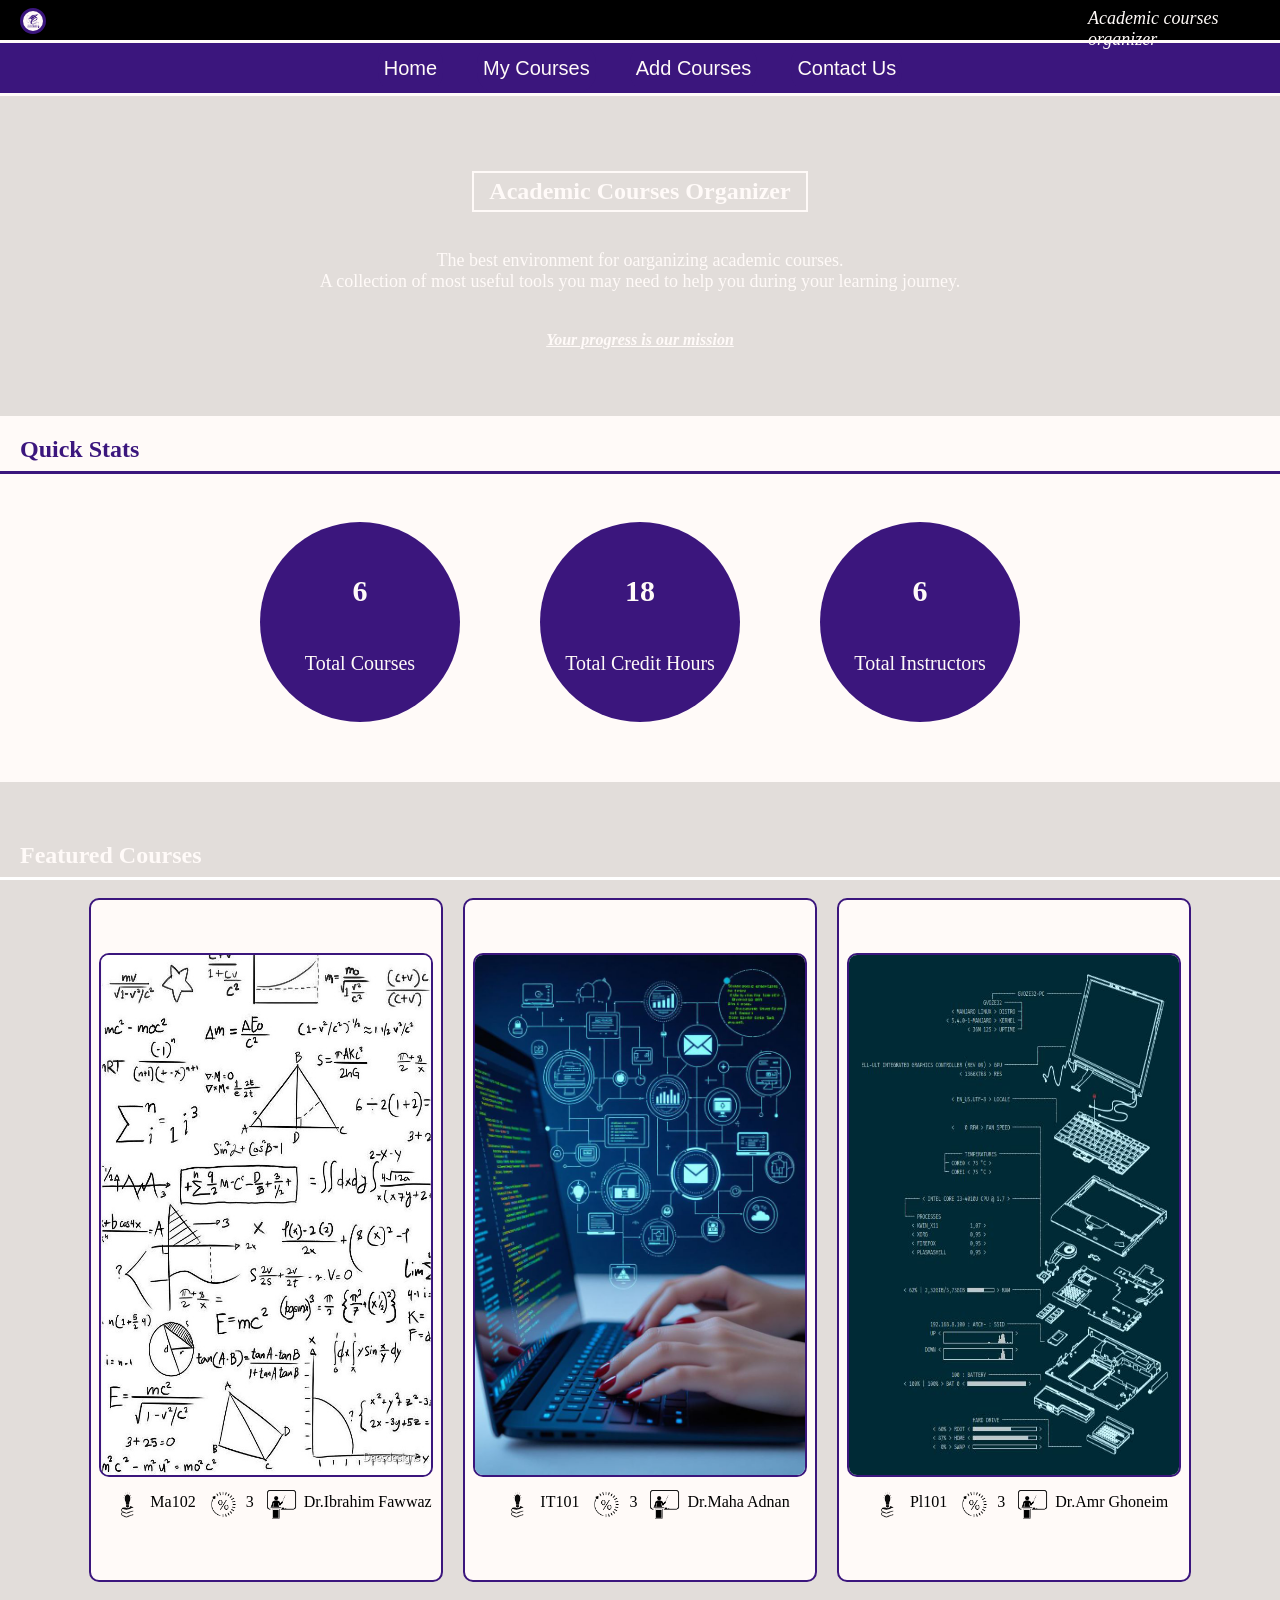
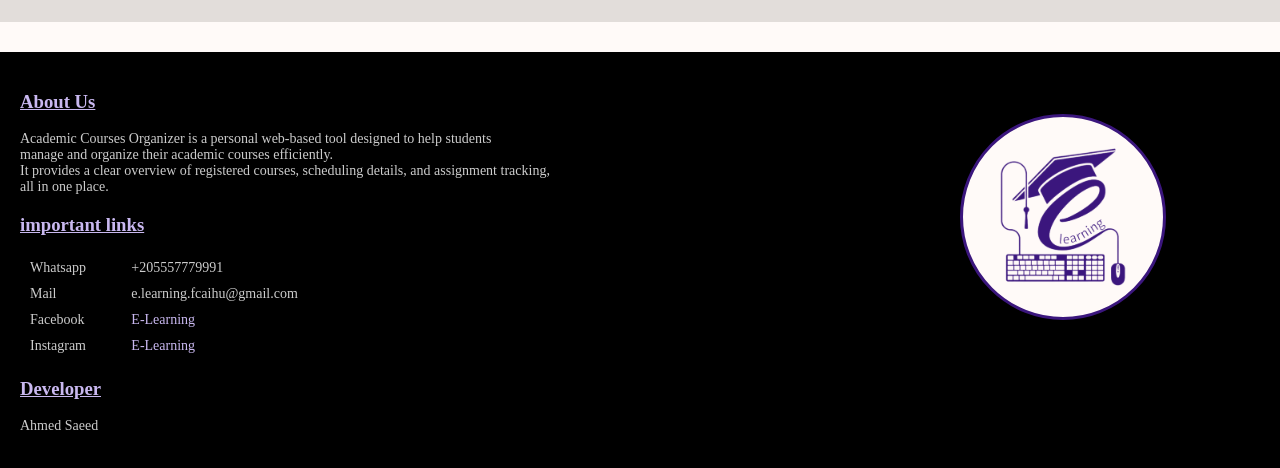
<file: index.html>
<!DOCTYPE html>
<html lang="en">
<head>
    <meta charset="UTF-8">
    <meta name="viewport" content="width=device-width, initial-scale=1.0">
    <title>Personal Courses Organizer</title>
    <link rel="stylesheet" href="styles.css">
</head>
<body>
    <header>
        <img src="media/E-Learning.png" height="20px" width="20px" alt="E-learning logo">
        <p>Academic courses organizer</p>
    </header>

    <nav>
        <a href="index.html" target="_self"><button>Home</button></a>
        <a href="my_courses.html" target="_self"><button>My Courses</button></a>
        <a href="add_courses.html" target="_self"><button>Add Courses</button></a>
        <a href="contact_us.html" target="_self"><button>Contact Us</button></a>
    </nav>

    <main class="home">
        <!-- Intro -->
        <section class="intro">
            <h1>Academic Courses Organizer</h1>
            <p>
                The best environment for oarganizing academic courses.<br/>
                A collection of most useful tools you may need to help you during your learning journey.
            </p>
            <h4>Your progress is our mission</h4>
        </section>

        <!--Quick stats-->
        <section class="stats">
            <!--sub_sections-->
            <h1>Quick Stats</h1>
            <hr/>
            <section class="container">
                <section>
                    <h2>6</h2>
                    <p>Total Courses</p>
                </section>

                <section>
                    <h2>18</h2>
                    <p>Total Credit Hours</p>
                </section>

                <section>
                    <h2>6</h2>
                    <p>Total Instructors</p>
                </section>
            </section>
            
        </section>

        <!--Featured Courses-->
        <section class="courses">
            <h1>Featured Courses</h1>
            <hr/>
            <section class="courses-container">
                <a href="my_courses.html">
                    <section class="subject">
                        <img class="hero" src="media/Math.jpg">
                        <section>
                            <img src="media/course.png">
                            <p>Ma102</p>
                            <img src="media/credits.png">
                            <p>3</p>
                            <img src="media/instructor.png">
                            <p>Dr.Ibrahim Fawwaz</p>
                        </section>
                    </section>
                </a>
                
                <a href="my_courses.html">
                    <section class="subject">
                        <img class="hero" src="media/IT.jpg">
                        <section>
                            <img src="media/course.png">
                            <p>IT101</p>
                            <img src="media/credits.png">
                            <p>3</p>
                            <img src="media/instructor.png">
                            <p>Dr.Maha Adnan</p>
                        </section>
                    </section>
                </a>

                <a href="my_courses.html">
                    <section class="subject">
                        <img class="hero" src="media/PL.jpg">
                        <section>
                            <img src="media/course.png">
                            <p>Pl101</p>
                            <img src="media/credits.png">
                            <p>3</p>
                            <img src="media/instructor.png">
                            <p>Dr.Amr Ghoneim</p>
                        </section>
                    </section>
                </a>
            </section>
            
        </section>
    </main>

    <footer>
        <h3>About Us</h3>
        <p>Academic Courses Organizer is a personal web-based tool designed to help students<br/>
            manage and organize their academic courses efficiently.<br/>
            It provides a clear overview of registered courses, scheduling details, and assignment tracking,<br/>
            all in one place.
        </p>
        <h3>important links</h3>
        <table>
            <tr>
                <td>Whatsapp</td>
                <td>+205557779991</td>
            </tr>
            <tr>
                <td>Mail</td>
                <td>e.learning.fcaihu@gmail.com</td>
            </tr>
            <tr>
                <td>Facebook</td>
                <td><a href="https://www.facebook.com/share/1CmjM7AUiU/">E-Learning</a></td>
            </tr>
            <tr>
                <td>Instagram</td>
                <td><a href="https://www.instagram.com/e.learning.fcaihu/">E-Learning</a></td>
            </tr>
        </table>
        <h3>Developer</h3>
        <p>Ahmed Saeed</p>
        <img src="media/E-Learning.png" width="500px" height="500px" alt="E-Learning logo">
    </footer>
</body>
</html>
</file>
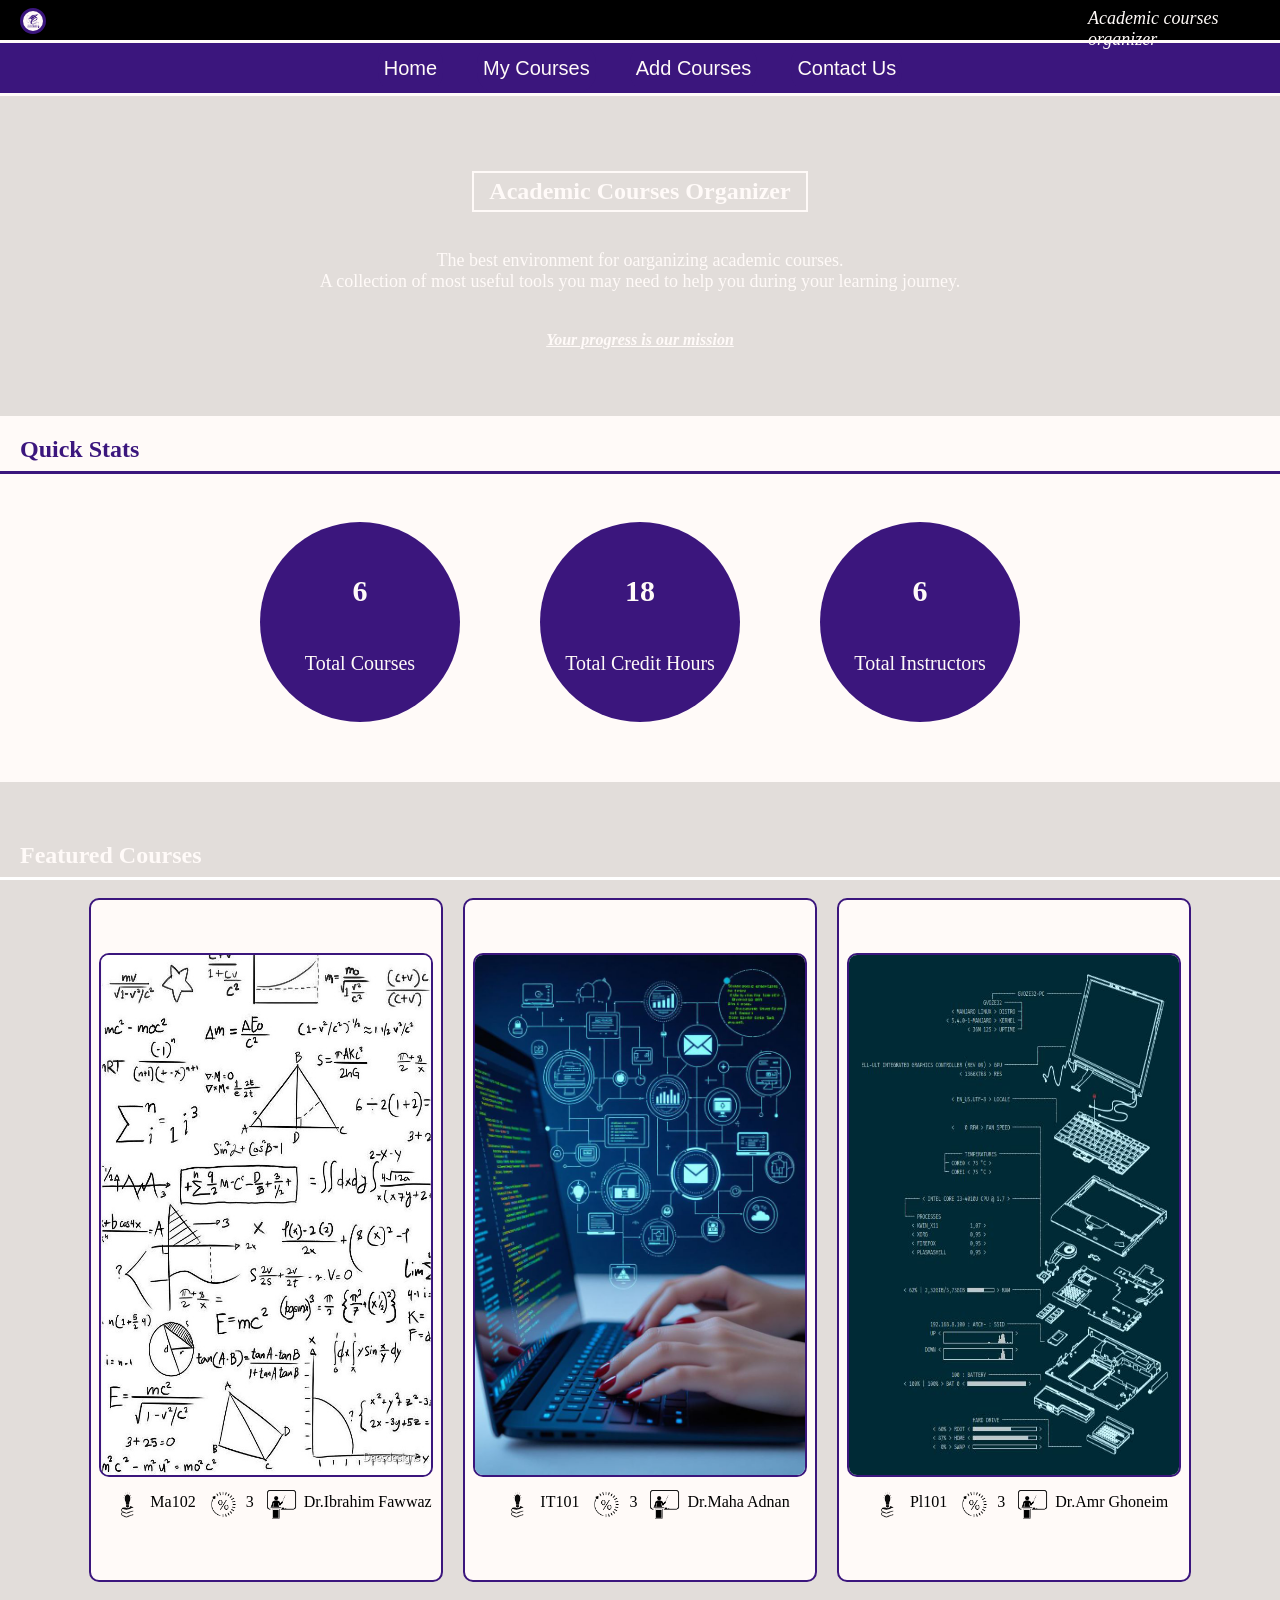
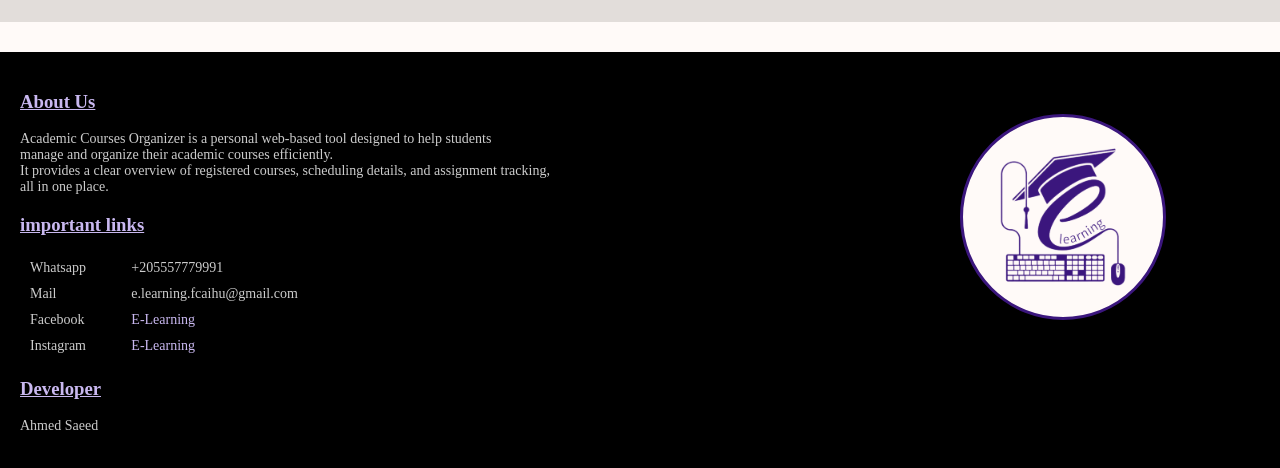
<file: home.html>
<!DOCTYPE html>
<html lang="en">
<head>
    <meta charset="UTF-8">
    <meta name="viewport" content="width=device-width, initial-scale=1.0">
    <title>Personal Courses Organizer</title>
    <link rel="stylesheet" href="styles.css">
</head>
<body>
    <header>
        <img src="media/E-Learning.png" height="20px" width="20px" alt="E-learning logo">
        <p>Academic courses organizer</p>
    </header>

    <nav>
        <a href="home.html" target="_self"><button>Home</button></a>
        <a href="my_courses.html" target="_self"><button>My Courses</button></a>
        <a href="add_courses.html" target="_self"><button>Add Courses</button></a>
        <a href="contact_us.html" target="_self"><button>Contact Us</button></a>
    </nav>

    <main class="home">
        <!-- Intro -->
        <section class="intro">
            <h1>Academic Courses Organizer</h1>
            <p>
                The best environment for oarganizing academic courses.<br/>
                A collection of most useful tools you may need to help you during your learning journey.
            </p>
            <h4>Your progress is our mission</h4>
        </section>

        <!--Quick stats-->
        <section class="stats">
            <!--sub_sections-->
            <h1>Quick Stats</h1>
            <hr/>
            <section class="container">
                <section>
                    <h2>6</h2>
                    <p>Total Courses</p>
                </section>

                <section>
                    <h2>18</h2>
                    <p>Total Credit Hours</p>
                </section>

                <section>
                    <h2>6</h2>
                    <p>Total Instructors</p>
                </section>
            </section>
            
        </section>

        <!--Featured Courses-->
        <section class="courses">
            <h1>Featured Courses</h1>
            <hr/>
            <section class="courses-container">
                <a href="my_courses.html">
                    <section class="subject">
                        <img class="hero" src="media/Math.jpg">
                        <section>
                            <img src="media/course.png">
                            <p>Ma102</p>
                            <img src="media/credits.png">
                            <p>3</p>
                            <img src="media/instructor.png">
                            <p>Dr.Ibrahim Fawwaz</p>
                        </section>
                    </section>
                </a>
                
                <a href="my_courses.html">
                    <section class="subject">
                        <img class="hero" src="media/IT.jpg">
                        <section>
                            <img src="media/course.png">
                            <p>IT101</p>
                            <img src="media/credits.png">
                            <p>3</p>
                            <img src="media/instructor.png">
                            <p>Dr.Maha Adnan</p>
                        </section>
                    </section>
                </a>

                <a href="my_courses.html">
                    <section class="subject">
                        <img class="hero" src="media/PL.jpg">
                        <section>
                            <img src="media/course.png">
                            <p>Pl101</p>
                            <img src="media/credits.png">
                            <p>3</p>
                            <img src="media/instructor.png">
                            <p>Dr.Amr Ghoneim</p>
                        </section>
                    </section>
                </a>
            </section>
            
        </section>
    </main>

    <footer>
        <h3>About Us</h3>
        <p>Academic Courses Organizer is a personal web-based tool designed to help students<br/>
            manage and organize their academic courses efficiently.<br/>
            It provides a clear overview of registered courses, scheduling details, and assignment tracking,<br/>
            all in one place.
        </p>
        <h3>important links</h3>
        <table>
            <tr>
                <td>Whatsapp</td>
                <td>+205557779991</td>
            </tr>
            <tr>
                <td>Mail</td>
                <td>e.learning.fcaihu@gmail.com</td>
            </tr>
            <tr>
                <td>Facebook</td>
                <td><a href="https://www.facebook.com/share/1CmjM7AUiU/">E-Learning</a></td>
            </tr>
            <tr>
                <td>Instagram</td>
                <td><a href="https://www.instagram.com/e.learning.fcaihu/">E-Learning</a></td>
            </tr>
        </table>
        <h3>Developer</h3>
        <p>Ahmed Saeed</p>
        <img src="media/E-Learning.png" width="500px" height="500px" alt="E-Learning logo">
    </footer>
</body>
</html>
</file>
<file: styles.css>
body {
    margin: 0%;
    padding-left: 0%;
    padding-right: 0%;
    background-color: #FFFAF8;
}

header {
    position: relative;
    height: 40px;
    background-color: #000000;
    padding-left: 20px;
    margin-bottom: 3px;
}
header p {
    position: absolute;
    top: 20%;
    left: 85%;
    margin: 0%;
    font-size: 18px;
    font-style: italic;
    color: #FFFAF8; 
}
header img {
    position: absolute;
    top: 20%;
    background-color: #FFFAF8;
    border-style: solid;
    border-color: #3B167D;
    border-radius: 50%;
}


nav {
    text-align: center;
    height: 50px;
    background-color: #3B167D;
    margin-bottom: 3px;
}
nav button {
    height: 50px;
    margin-top: 0%;
    margin-bottom: 0%;
    margin-left: 15px;
    margin-right: 15px;
    border-style: none;
    border-radius: 20px;
    font-size: 20px;
    color: #FFFAF8;
    background-color: #3B167D;
    cursor: pointer;
    transition: background-color 0.3s ease;
}
nav button:hover {
    background-color: #1e0152;
}


/*HOME PAGE */

.home {
    padding-top: 30px;
    background-color: #E2DDDA;
    margin-bottom: 3px;
}

.intro {
    padding-top: 10px;
    height: 250px;
    background-image: linear-gradient(#3c167dbb), url(media/intro.jpg);
    background-size: cover;
    background-position: center;
    background-repeat: no-repeat;
    color: #FFFAF8;
    display: flex;
    justify-content: center;
    align-items: center;
    flex-direction: column;
}
.intro h1 {
    border: 2px solid #FFFAF8;
    padding: 5px 15px;
}
.intro p {
    text-align: center;
    font-size: 18px;
}
.intro h4 {
    font-style: italic;
    text-decoration: underline;
}

.stats {
    margin-top: 30px;
    padding: 20px 0px;
    background-color: #FFFAF8;
}
.stats h1 {
    margin: 0%;
    padding-left: 20px;
    color: #3B167D;
}
.stats hr {
    height: 3px;
    background-color: #3B167D;
    border: none;
}
.stats .container {
    display: flex;
    justify-content: center;
    align-items: center;
    flex-direction: row;
}
.stats .container section {
    width: 200px;
    height: 200px;
    margin: 40px;
    background-color: #3B167D;
    border-radius: 50%;
    color: #FFFAF8;
    display: flex;
    justify-content: center;
    align-items: center;
    flex-direction: column;
    font-size: 20px;
    transition: transform 0.3s ease, background-color 0.3s ease;
}
.stats .container section:hover {
    transform: scale(1.08);
    background-color: #1e0152;
}

.courses {
    margin-top: 30px;
    padding: 30px 0px;
    background-image: linear-gradient(#3c167dbb), url(media/intro.jpg);
    background-size: cover;
    background-position: center;
    background-repeat: no-repeat;
}
.courses h1 {
    margin: 0%;
    padding-left: 20px;
    color: #FFFAF8;
}
.courses hr {
    height: 3px;
    background-color: #ffffff;
    border: none;
}
.courses a {
    text-decoration: none;
}
.courses .courses-container {
    display: flex;
    justify-content: center;
    align-items: center;
    flex-direction: row;
}
.courses .courses-container .subject {
    width: 350px;
    height: 680px;
    margin: 10px;
    background-color: #FFFAF8;
    border: 2px solid #3B167D;
    border-radius: 10px;
    display: flex;
    justify-content: center;
    align-items: center;
    flex-direction: column;
    transition: transform 0.3s ease, background-color 0.3s ease, color 0.3s ease;
    overflow: hidden;
}
.courses .courses-container .subject img.hero {
    width: 330px;
    height: 520px;
    border: 2px solid #3B167D;
    border-radius: 10px;
    transition: transform 0.3s ease;
}
.courses .courses-container .subject section {
    display: flex;
    justify-content: center;
    align-items: center;
    flex-direction: row;
    color: #000000;
}
.courses .courses-container .subject section img {
    margin-top: 5px;
    margin-right: 5px;
    margin-left: 10px;
    width: 35px;
    height: 35px;
}
.courses .courses-container .subject:hover {
    background-color: #3c167dc5;
    color: #FFFAF8;
    transform: scale(1.03);
    border: 2px solid #FFFAF8;
}
.courses .courses-container .subject:hover section {
    color: #FFFAF8;
}
.courses .courses-container .subject:hover img.hero {
    transform: scale(1.03);
}


/*MY COURSES PAGE*/

.mycourses {
    background-color: #e5e5f488;
    position: relative;
    padding: 20px;
    overflow: hidden;
}
video {
    position: absolute;
    top: 0;
    left: 0;
    width: 100%;
    height: 100%;
    object-fit: cover;
    z-index: 0;
}
.mycourses::after {
    content: '';
    position: absolute;
    top: 0;
    left: 0;
    width: 100%;
    height: 100%;
    background-color: #eee5ff9c;
    z-index: 1;
}
.mycourses h1 {
    position: relative;
    z-index: 2;
    margin: 0%;
    padding-left: 10px;
    color: #3B167D;
}
.mycourses hr {
    position: relative;
    z-index: 2;
    height: 3px;
    background-color: #3B167D;
    border: none;
}
.mycourses section table {
    position: relative;
    z-index: 2;
    width: 80%;
    margin: 20px auto;
    border-collapse: collapse;
    background-color: #fffaf8bf;
    border-radius: 10px;
    overflow: hidden;
    box-shadow: 0px 4px 15px rgba(88, 1, 239, 0.205);
}
.mycourses section table th {
    background-color: #3B167D;
    color: #FFFAF8;
    font-size: 22px;
    padding: 15px;
    text-align: center;
    border: 2px solid #3B167D;
}
.mycourses section table td {
    border: 2px solid #3B167D;
    padding: 15px;
    vertical-align: top;
    text-align: left;
}
.mycourses section table tr:hover td {
    background-color: #c4c3ff;
    transition: background-color 0.3s ease;
}
.mycourses table img {
    width: 220px;
    height: 300px;
    border-radius: 8px;
    border: 2px solid #3B167D;
    display: block;
    margin: 0 auto 10px auto;
}
.mycourses table p {
    margin: 5px 0px;
    font-size: 20px;
    color: #1a1a1a;
}
.mycourses table td:first-child {
    text-align: center;
}

.mycourses table td:first-child p {
    display: inline-block;
    background-color: #3B167D;
    color: #FFFAF8;
    padding: 6px 15px;
    border-radius: 6px;
    font-weight: bold;
    margin-top: 5px;
    box-shadow: 0px 4px 15px rgba(88, 1, 239, 0.4);
}
.mycourses table a {
    color: #3B167D;
    font-weight: bold;
    text-decoration: none;
}
.mycourses table a:hover {
    text-decoration: underline;
}


/*ADD COURSE PAGE*/

.addcourse {
    position: relative;
    background-color: #E2DDDA;
    padding: 30px 20px;
    min-height: 600px;
    display: flex;
    justify-content: center;
    align-items: flex-start;
    overflow: hidden;
}
.addcourse::after {
    content: '';
    position: absolute;
    top: 0;
    left: 0;
    width: 100%;
    height: 100%;
    background-color: #eee5ff9c;
    z-index: 1;
}
.addcourse form {
    position: relative;
    z-index: 2;
    width: 60%;
}
.addcourse fieldset {
    border: 2px solid #3B167D;
    border-radius: 10px;
    padding: 30px;
    background-color: #fffaf8bf;
    box-shadow: 0px 4px 15px rgba(59, 22, 125, 0.2);
    display: flex;
    flex-direction: column;
    gap: 12px;
}
.addcourse fieldset legend {
    font-size: 22px;
    font-weight: bold;
    color: #3B167D;
    padding: 0px 10px;
}
.addcourse label {
    font-size: 16px;
    font-weight: bold;
    color: #3B167D;
    margin-top: 5px;
}
.addcourse input,
.addcourse textarea {
    width: 100%;
    padding: 10px;
    border: 2px solid #3B167D;
    border-radius: 8px;
    font-size: 15px;
    background-color: #FFFAF8;
    color: #1a1a1a;
    box-sizing: border-box;
    transition: border-color 0.3s ease, box-shadow 0.3s ease;
}
.addcourse input:focus,
.addcourse textarea:focus {
    outline: none;
    border-color: #1e0152;
    box-shadow: 0px 0px 6px rgba(59, 22, 125, 0.4);
}
.addcourse input[type="submit"] {
    background-color: #3B167D;
    color: #FFFAF8;
    font-size: 18px;
    font-weight: bold;
    padding: 12px;
    border: none;
    border-radius: 8px;
    cursor: pointer;
    margin-top: 10px;
    transition: background-color 0.3s ease, transform 0.2s ease;
    width: 100%;
}
.addcourse input[type="submit"]:hover {
    background-color: #1e0152;
    transform: scale(1.02);
}


/*CONTACT US PAGE*/

.contactus {
    position: relative;
    background-color: #E2DDDA;
    padding: 30px 20px;
    min-height: 600px;
    display: flex;
    justify-content: center;
    align-items: flex-start;
    overflow: hidden;
}
.contactus::after {
    content: '';
    position: absolute;
    top: 0;
    left: 0;
    width: 100%;
    height: 100%;
    background-color: #eee5ff9c;
    z-index: 1;
}
.contactus form {
    position: relative;
    z-index: 2;
    width: 60%;
}
.contactus fieldset {
    border: 2px solid #3B167D;
    border-radius: 10px;
    padding: 30px;
    background-color: #fffaf8bf;
    box-shadow: 0px 4px 15px rgba(59, 22, 125, 0.2);
    display: flex;
    flex-direction: column;
    gap: 12px;
}
.contactus fieldset legend {
    font-size: 22px;
    font-weight: bold;
    color: #3B167D;
    padding: 0px 10px;
}
.contactus label {
    font-size: 16px;
    font-weight: bold;
    color: #3B167D;
    margin-top: 5px;
}
.contactus input,
.contactus textarea {
    width: 100%;
    padding: 10px;
    border: 2px solid #3B167D;
    border-radius: 8px;
    font-size: 15px;
    background-color: #FFFAF8;
    color: #1a1a1a;
    box-sizing: border-box;
    transition: border-color 0.3s ease, box-shadow 0.3s ease;
}
.contactus input:focus,
.contactus textarea:focus {
    outline: none;
    border-color: #1e0152;
    box-shadow: 0px 0px 6px rgba(59, 22, 125, 0.4);
}
.contactus input[type="submit"] {
    background-color: #3B167D;
    color: #FFFAF8;
    font-size: 18px;
    font-weight: bold;
    padding: 12px;
    border: none;
    border-radius: 8px;
    cursor: pointer;
    margin-top: 10px;
    transition: background-color 0.3s ease, transform 0.2s ease;
    width: 100%;
}
.contactus input[type="submit"]:hover {
    background-color: #1e0152;
    transform: scale(1.02);
}


/*FOOTER*/

footer {
    position: relative;
    margin-top: 30px;
    padding: 20px 20px 20px 20px;
    min-height: 300px;
    background-color: #000000;
    color: #FFFAF8;
}
footer h3 {
    text-decoration: underline;
    color: #c9b8f0;
}
footer p {
    font-size: 14px;
    color: #cccccc;
}
footer table {
    width: 350px;
    border-collapse: collapse;
}
footer table td {
    padding: 5px 10px;
    color: #cccccc;
    font-size: 14px;
}
footer table a {
    color: #c9b8f0;
    text-decoration: none;
    transition: color 0.3s ease;
}
footer table a:hover {
    color: #FFFAF8;
    text-decoration: underline;
}
footer img {
    position: absolute;
    top: 15%;
    left: 75%;
    background-color: #FFFAF8;
    width: 200px;
    height: 200px;
    border: 3px solid #3B167D;
    border-radius: 50%;
}


/*RESPONSIVE LAYOUT*/

@media (max-width: 1024px) {
    .courses {
        flex-wrap: wrap;
    }
    .courses .subject {
        width: 300px;
        height: 620px;
    }
    .addcourse form,
    .contactus form {
        width: 80%;
    }
    footer img {
        left: 70%;
        width: 160px;
        height: 160px;
    }
}

@media (max-width: 768px) {
    header p {
        left: 45%;
        font-size: 13px;
    }
    nav button {
        font-size: 13px;
        margin-left: 3px;
        margin-right: 3px;
    }
    .intro p {
        margin-top: 0%;
        margin-bottom: 0%;
        font-size: 15px;
    }
    .stats .container {
        flex-direction: column;
        align-items: center;
    }
    .stats .container section {
        margin: 15px;
        width: 200px;
        height: 200px;
    }
    .courses .courses-container {
        flex-direction: column;
        align-items: center;
        gap: 35px;
    }
    .courses .courses-container .subject {
        width: 85%;
        height: auto;
        padding: 10px;
        margin: 10px 0px;
    }
    .courses .courses-container .subject img.hero {
        width: 100%;
        height: auto;
    }
    .mycourses section table {
        width: 95%;
    }
    .mycourses table img {
        width: 120px;
        height: 170px;
    }
    .mycourses table p {
        font-size: 14px;
    }
    .addcourse, .contactus {
        padding: 15px;
    }
    .addcourse form, .contactus form {
        width: 100%;
    }
    footer {
        padding-bottom: 30px;
    }
    footer img {
        position: relative;
        top: auto;
        left: auto;
        display: block;
        margin: 20px auto 0 auto;
        width: 130px;
        height: 130px;
    }
}
</file>
